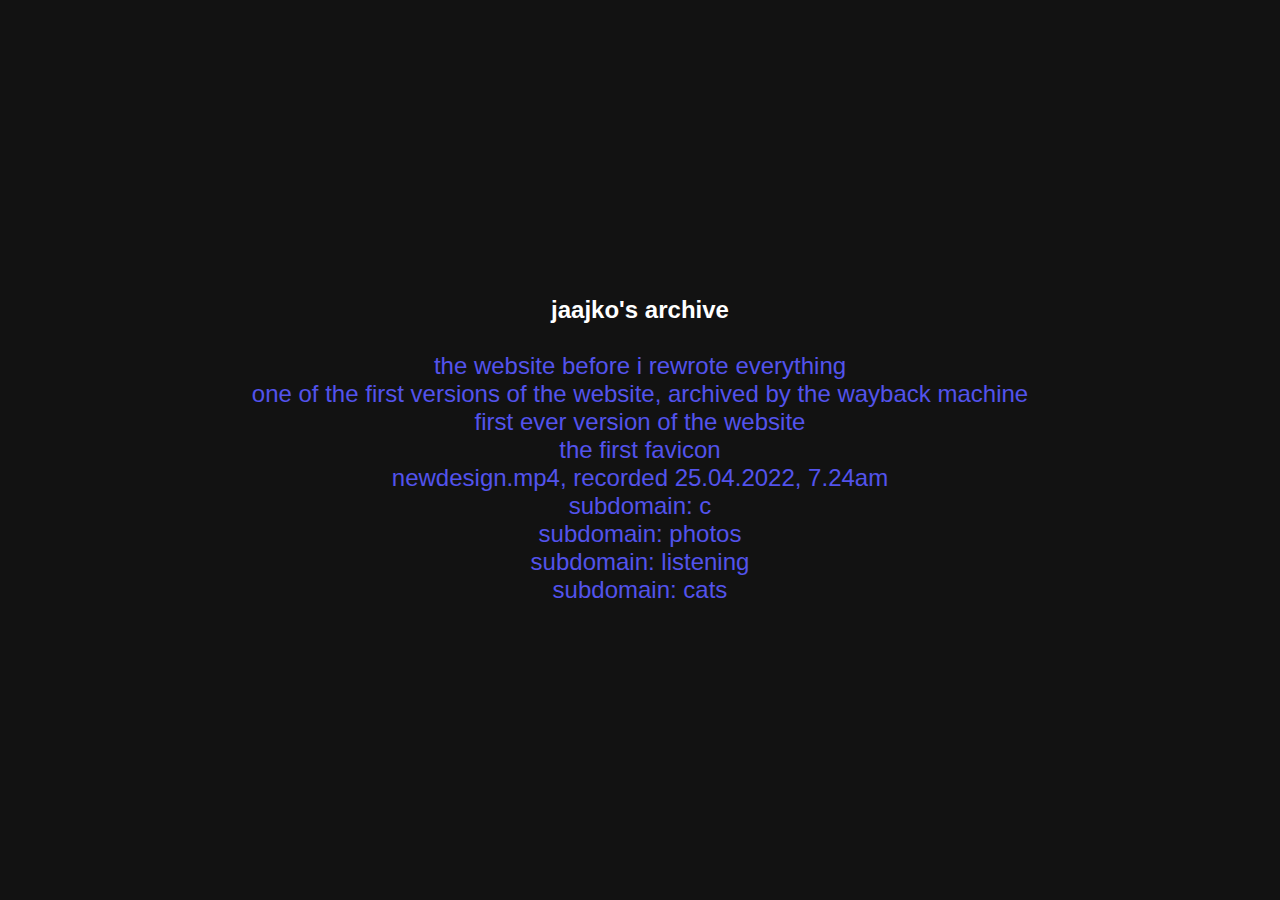
<file: index.html>
<!DOCTYPE HTML>
<html>
<head>
<html lang="en">
<meta charset="utf-8">
<meta name="robots" content="none">
<link rel="stylesheet" href="main.css">
<link rel="preload" href="main.css" as="style">
<meta name="viewport" content="width=device-width, initial-scale=1">
<title>jaajko's archive</title>
<meta name="author" content="jaajko">
<meta name="copyright" content="jaajko">
<meta name="twitter:card" content="summary">
<meta name="twitter:site" content="@jaajko_">
<meta name="twitter:creator" content="@jaajko_">
<meta name="twitter:title" content="jaajko's archive">
<meta property="og:url" content="https://archive.jaajko.eu"/>
<meta property="og:type" content="website"/>
<meta property="og:title" content="jaajko's archive"/>
<style>
h2 {
  color: #ffffff
}
</style>
</head>
<body>
<div class="area" >
<ul class="circles">
<li></li>
<li></li>
<li></li>
<li></li>
<li></li>
<li></li>
<li></li>
<li></li>
<li></li>
<li></li>
</ul>
</div>
<center>
<header id="header">
<h2>jaajko's archive<h2><br>
<a href="old/index.html" target="_blank" rel="noopener">the website before i rewrote everything</a><br>
<a href="https://web.archive.org/web/20210828082822/https://jaajko.github.io/" target="_blank" rel="noopener">one of the first versions of the website, archived by the wayback machine</a><br>
<a href="thefirstversion.html" target="_blank" rel="noopener">first ever version of the website</a><br>
<a href="assets/favicon.ico" target="_blank" rel="noopener">the first favicon</a><br>
<a href="assets/newdesign.mp4" target="_blank" rel="noopener">newdesign.mp4, recorded 25.04.2022, 7.24am</a><br>
<a href="subdomains/c/index.html" target="_blank" rel="noopener">subdomain: c</a><br>
<a href="subdomains/photos/index.html" target="_blank" rel="noopener">subdomain: photos</a><br>
<a href="subdomains/listening/index.html" target="_blank" rel="noopener">subdomain: listening</a><br>
 <a href="subdomains/cats/index.html" target="_blank" rel="noopener">subdomain: cats</a><br>
</ul>
</header>
</center>
</body>
</html>
</file>
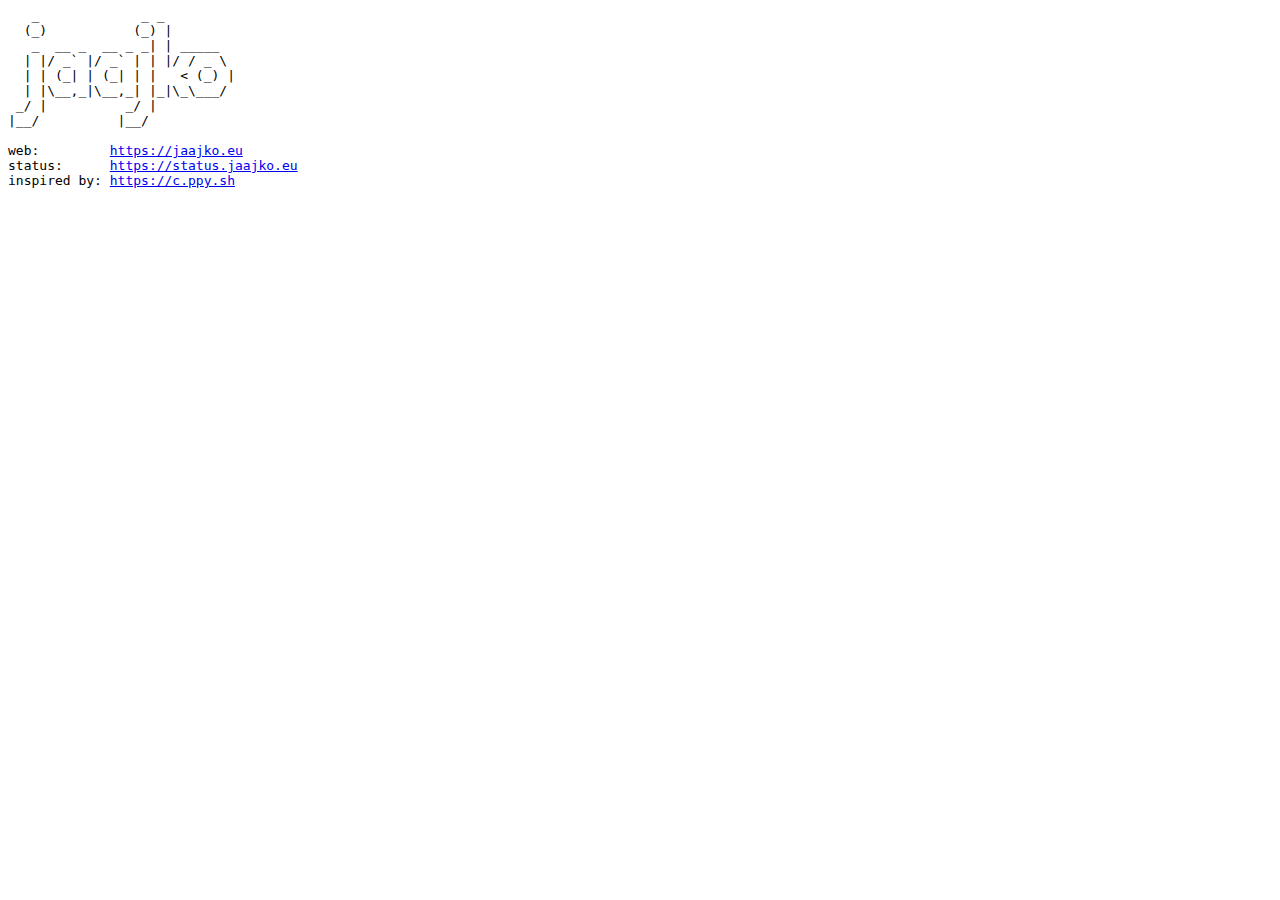
<file: subdomains/c/index.html>
<html>
<head>
<meta name="robots" content="none">
</head>
<body>
<pre>
   _             _ _         
  (_)           (_) |        
   _  __ _  __ _ _| | _____  
  | |/ _` |/ _` | | |/ / _ \ 
  | | (_| | (_| | |   < (_) |
  | |\__,_|\__,_| |_|\_\___/ 
 _/ |          _/ |          
|__/          |__/           

web:         <a href="https://jaajko.eu">https://jaajko.eu</a>
status:      <a href="https://status.jaajko.eu">https://status.jaajko.eu</a>
inspired by: <a href="https://c.ppy.sh">https://c.ppy.sh</a>
</pre>
</body>
</html>
</file>
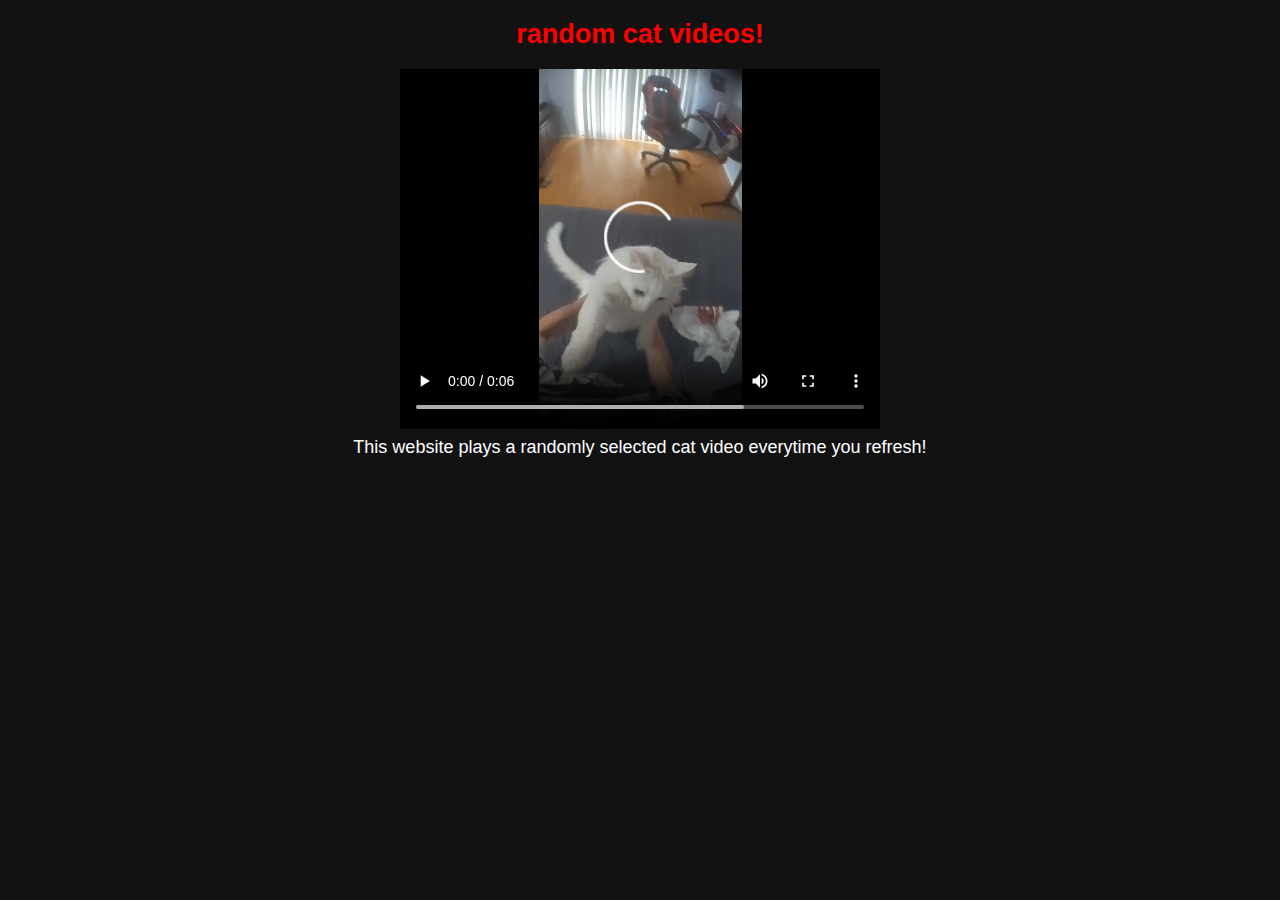
<file: subdomains/cats/index.html>
<!DOCTYPE HTML>
<html>
<head>
<html lang="en">
<meta charset="UTF-8">
<meta name="robots" content="none">
<link rel="stylesheet" href="styles.css">
<title>jaajko | random cat videos!</title>
<meta name="viewport" content="width=device-width, initial-scale=0.80, user-scalable=no">
<style>
@import url('Lato-Light.ttf');
</style>
</head>
<body>
<center>
<h2 style="color:rgb(255, 0, 0);">random cat videos!</h2>
<video id="cat" width="480" height="360" autoplay playsinline style="background:black" controls>
</center>
<center>
<p>This website plays a randomly selected cat video everytime you refresh!</p>
</center>
<script>
var vidElement = document.getElementById('cat');
var vidSources = [
  "videos/1.mp4", 
  "videos/2.mp4",
  "videos/3.mp4"
  ];
var activeVideo = Math.floor((Math.random() * vidSources.length));
vidElement.src = vidSources[activeVideo];
vidElement.addEventListener('ended', function(e) {

  activeVideo = (++activeVideo) % vidSources.length;
  if(activeVideo === vidSources.length){
    activeVideo = 0;
  }

  vidElement.src = vidSources[activeVideo];
  vidElement.play();
});
</script>

</body>
</html>
</file>
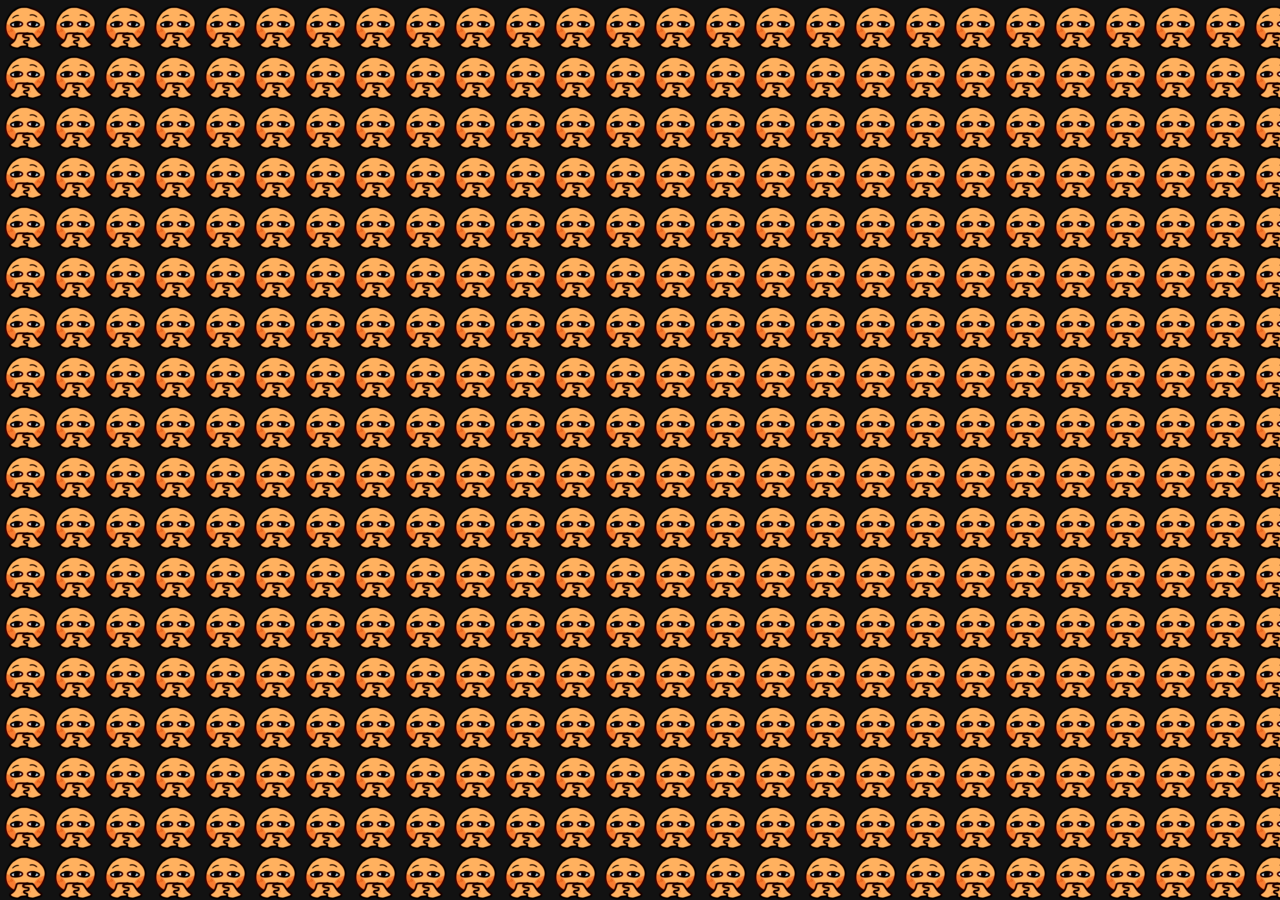
<file: subdomains/listening/index.html>
<!DOCTYPE HTML>
<html>
<head>
<meta name="robots" content="none">
<link rel="stylesheet" href="styles.css">
<link rel="icon" type="image/x-icon" href="jaajkoListening.png">
<title>jaajkoListening</title>
<style>
body {
  background-image: url("jaajkoListening.png");
  background-repeat: repeat;
}
</style>
</head>
</html>
</file>
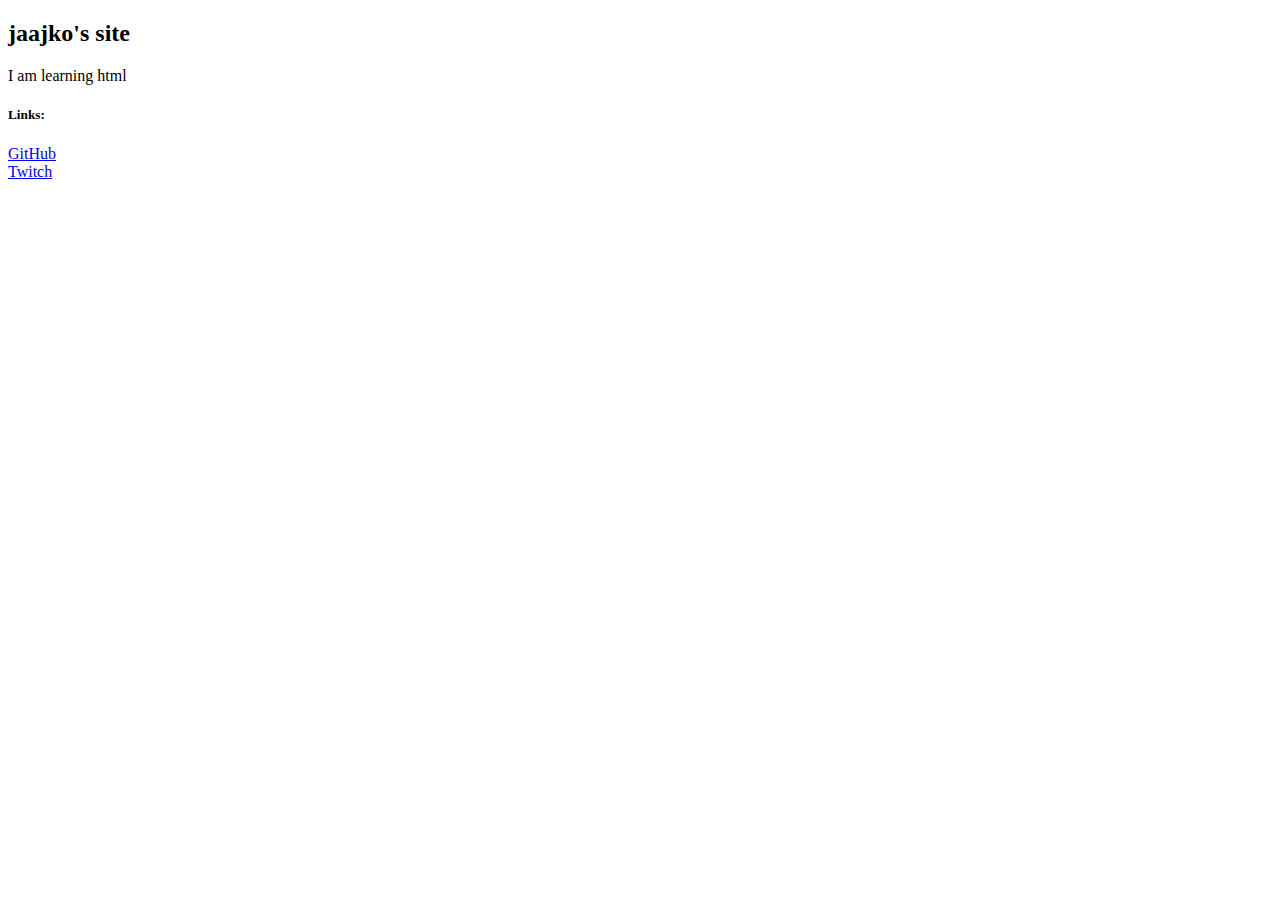
<file: thefirstversion.html>
<!DOCTYPE HTML>
<meta name="robots" content="noindex">
<h2>jaajko's site</h2>
<p>I am learning html</p>
<h5>Links:</h5>
<a href="https://www.github.com/jaajko">GitHub</a>
<br>
<a href="https://twitch.tv/jaajko">Twitch</a>
</file>
<file: main.css>
@import url('assets/Quicksand-Light.ttf');
html {
  font-size: 100%;
}
body {
  font-family: 'Quicksand', sans-serif;
  text-align: center;
}
p {
  font-size: 24px;
  margin: 2pt;
  padding: 0pt;
  font-weight: 300;
  color: #ffffff
}
a {
  color: #5353ec;
  font-weight: 300;
  font-size: 24px;
  text-decoration: none;
}
a:hover {
  color: #9eabaf;
}
header ul {
  display: inline;
  width: 100%;
  font-size: 24px;
  margin: 0;
  padding: 0;
}
header li {
  color: inherit;
  display: inline-block;
  padding: 8px 16px;
}
header {
  width: 100%;
  left: 50%;
  transform: translate(-50%, -50%);
  position: absolute;
  color: inherit;
  z-index: 10;
  top: 50%;
}
img {
  pointer-events: none;
}


/* background */

/* Copyright (c) 2022 by Álvaro (https://codepen.io/alvarotrigo/pen/GRvYNax)
Fork of an original work Animated background css only squares (https://codepen.io/tokyoweb/pen/ZjdYVj */

*{
    margin: 0px;
    padding: 0px;
}


.area{
    background: #121212;   
    width: 100%;
    height:100vh;
    
   
}

.circles{
    position: absolute;
    top: 0;
    left: 0;
    width: 100%;
    height: 100%;
    overflow: hidden;
}

.circles li{
    position: absolute;
    display: block;
    list-style: none;
    width: 20px;
    height: 20px;
    background: rgba(25, 25, 25);
    animation: animate 25s linear infinite;
    bottom: -150px;
    
}

.circles li:nth-child(1){
    left: 25%;
    width: 80px;
    height: 80px;
    animation-delay: 0s;
}


.circles li:nth-child(2){
    left: 10%;
    width: 20px;
    height: 20px;
    animation-delay: 2s;
    animation-duration: 12s;
}

.circles li:nth-child(3){
    left: 70%;
    width: 20px;
    height: 20px;
    animation-delay: 4s;
}

.circles li:nth-child(4){
    left: 40%;
    width: 60px;
    height: 60px;
    animation-delay: 0s;
    animation-duration: 18s;
}

.circles li:nth-child(5){
    left: 65%;
    width: 20px;
    height: 20px;
    animation-delay: 0s;
}

.circles li:nth-child(6){
    left: 75%;
    width: 110px;
    height: 110px;
    animation-delay: 3s;
}

.circles li:nth-child(7){
    left: 35%;
    width: 150px;
    height: 150px;
    animation-delay: 7s;
}

.circles li:nth-child(8){
    left: 50%;
    width: 25px;
    height: 25px;
    animation-delay: 15s;
    animation-duration: 45s;
}

.circles li:nth-child(9){
    left: 20%;
    width: 15px;
    height: 15px;
    animation-delay: 2s;
    animation-duration: 35s;
}

.circles li:nth-child(10){
    left: 85%;
    width: 150px;
    height: 150px;
    animation-delay: 0s;
    animation-duration: 11s;
}



@keyframes animate {

    0%{
        transform: translateY(0) rotate(0deg);
        opacity: 1;
        border-radius: 0;
    }

    100%{
        transform: translateY(-1000px) rotate(720deg);
        opacity: 0;
        border-radius: 50%;
    }

}
</file>
<file: subdomains/cats/styles.css>
/*This stylesheet is no longer used for jaajko.eu,
but it is used for most of it's subdomains*/

html {
  font-size: 100%;
  color-scheme: dark;
}
body {
  font-size: 18px;
  line-height: 24px;
  font-weight: 400;
  font-family: "Lato", "HelveticaNeue", "Helvetica Neue", Helvetica, Arial,
    sans-serif;
}
h1 {
  margin-top: 0;
  margin-bottom: 16px;
  font-weight: 800;
}
h1 {
  font-size: 24px;
  line-height: 64px;
  letter-spacing: 0;
}
p {
  margin-top: 0;
}
a {
  color: #5353ec;
}
a:hover {
  color: #5353ec;
}
img {
  pointer-events: none;
}
</file>
<file: subdomains/listening/styles.css>
/*This stylesheet is no longer used for jaajko.eu,
but it is used for most of it's subdomains*/

html {
  font-size: 100%;
  color-scheme: dark;
}
body {
  font-size: 18px;
  line-height: 24px;
  font-weight: 400;
  font-family: "Lato", "HelveticaNeue", "Helvetica Neue", Helvetica, Arial,
    sans-serif;
}
h1 {
  margin-top: 0;
  margin-bottom: 16px;
  font-weight: 800;
}
h1 {
  font-size: 24px;
  line-height: 64px;
  letter-spacing: 0;
}
p {
  margin-top: 0;
}
a {
  color: #5353ec;
}
a:hover {
  color: #5353ec;
}
img {
  pointer-events: none;
}
</file>
